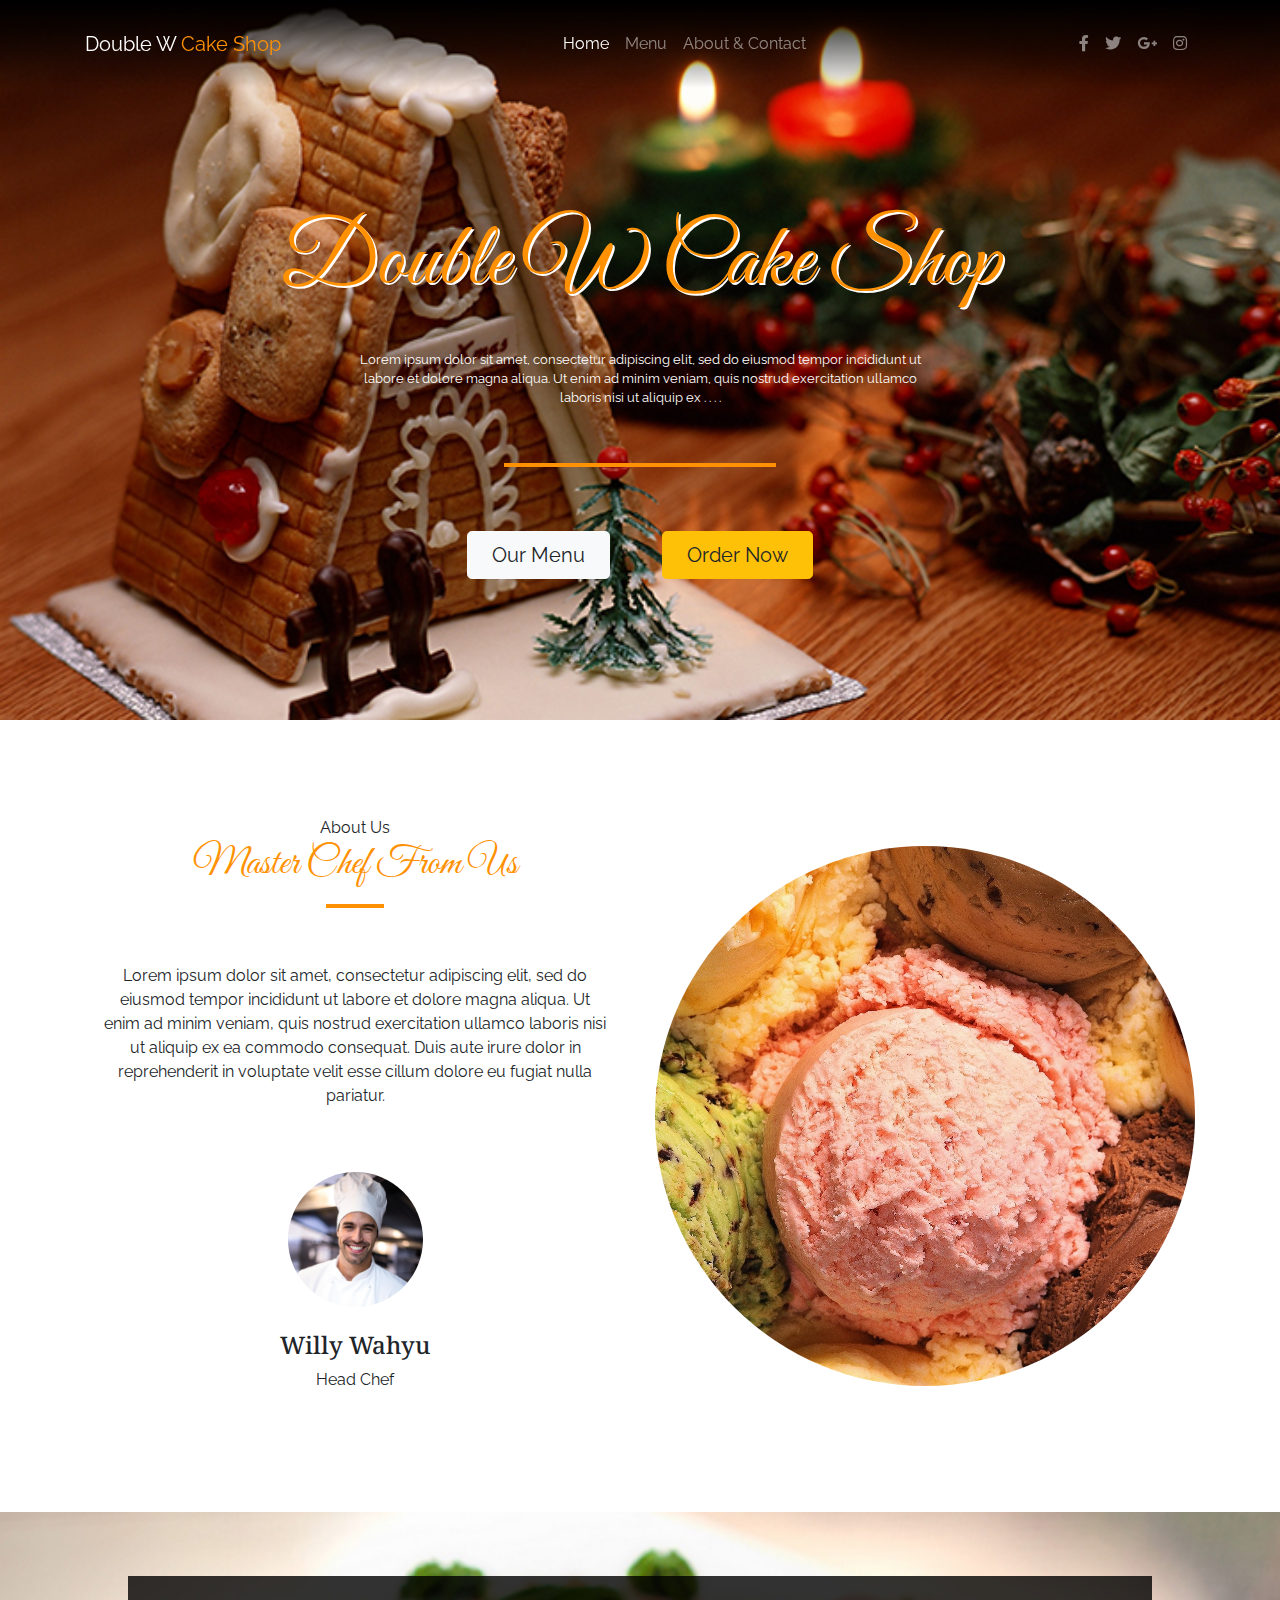
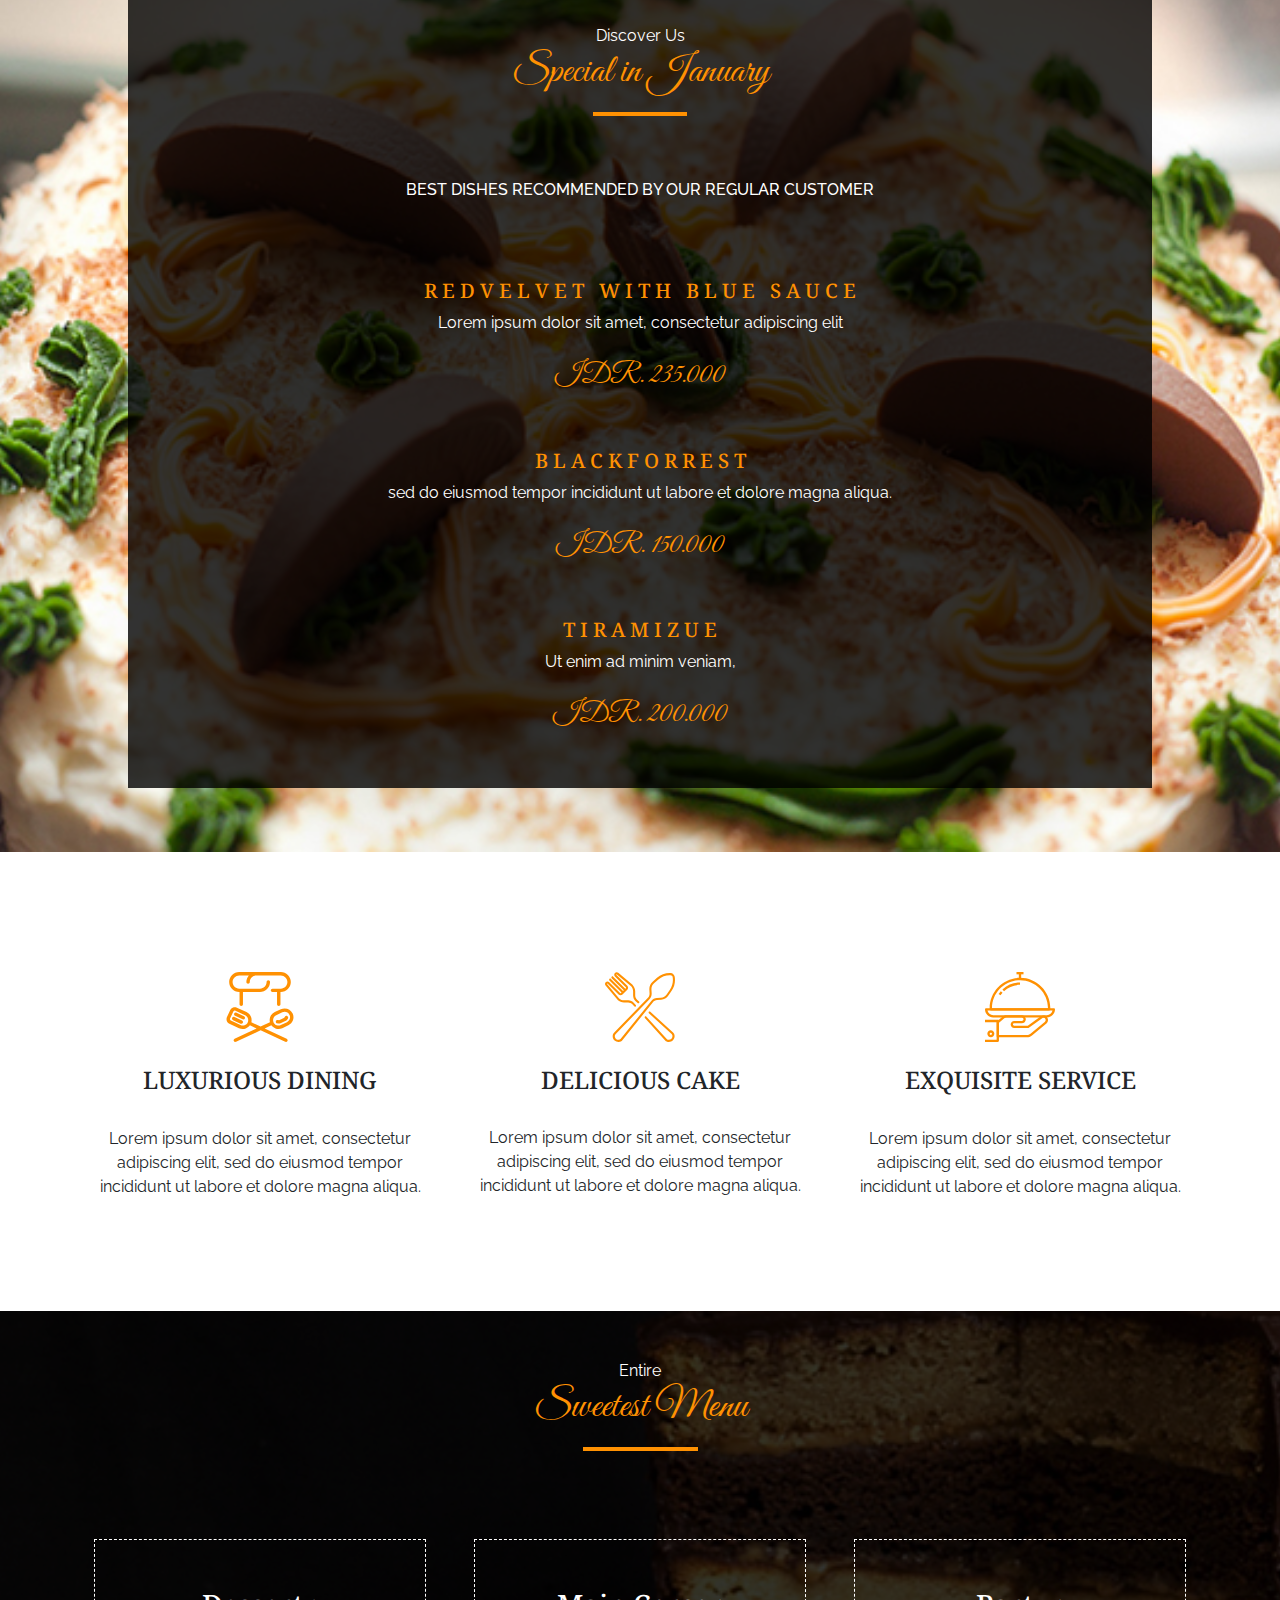
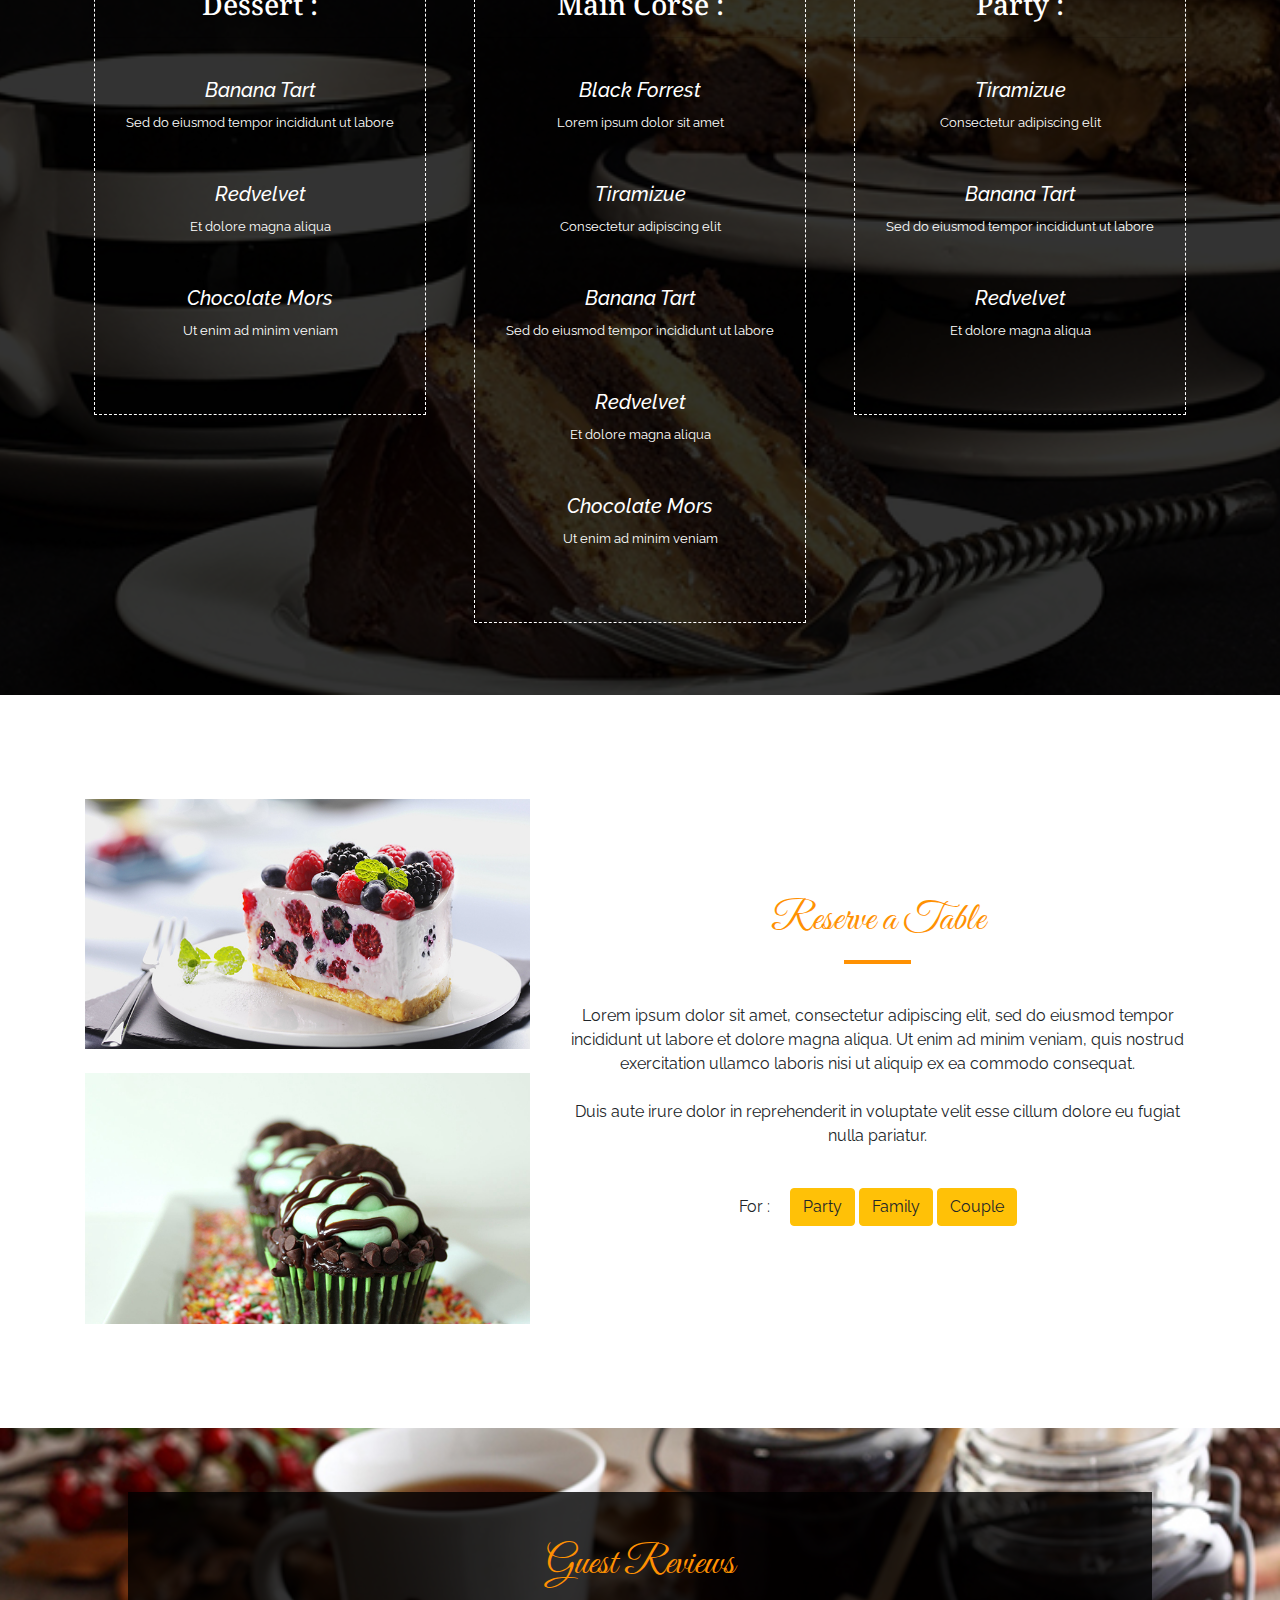
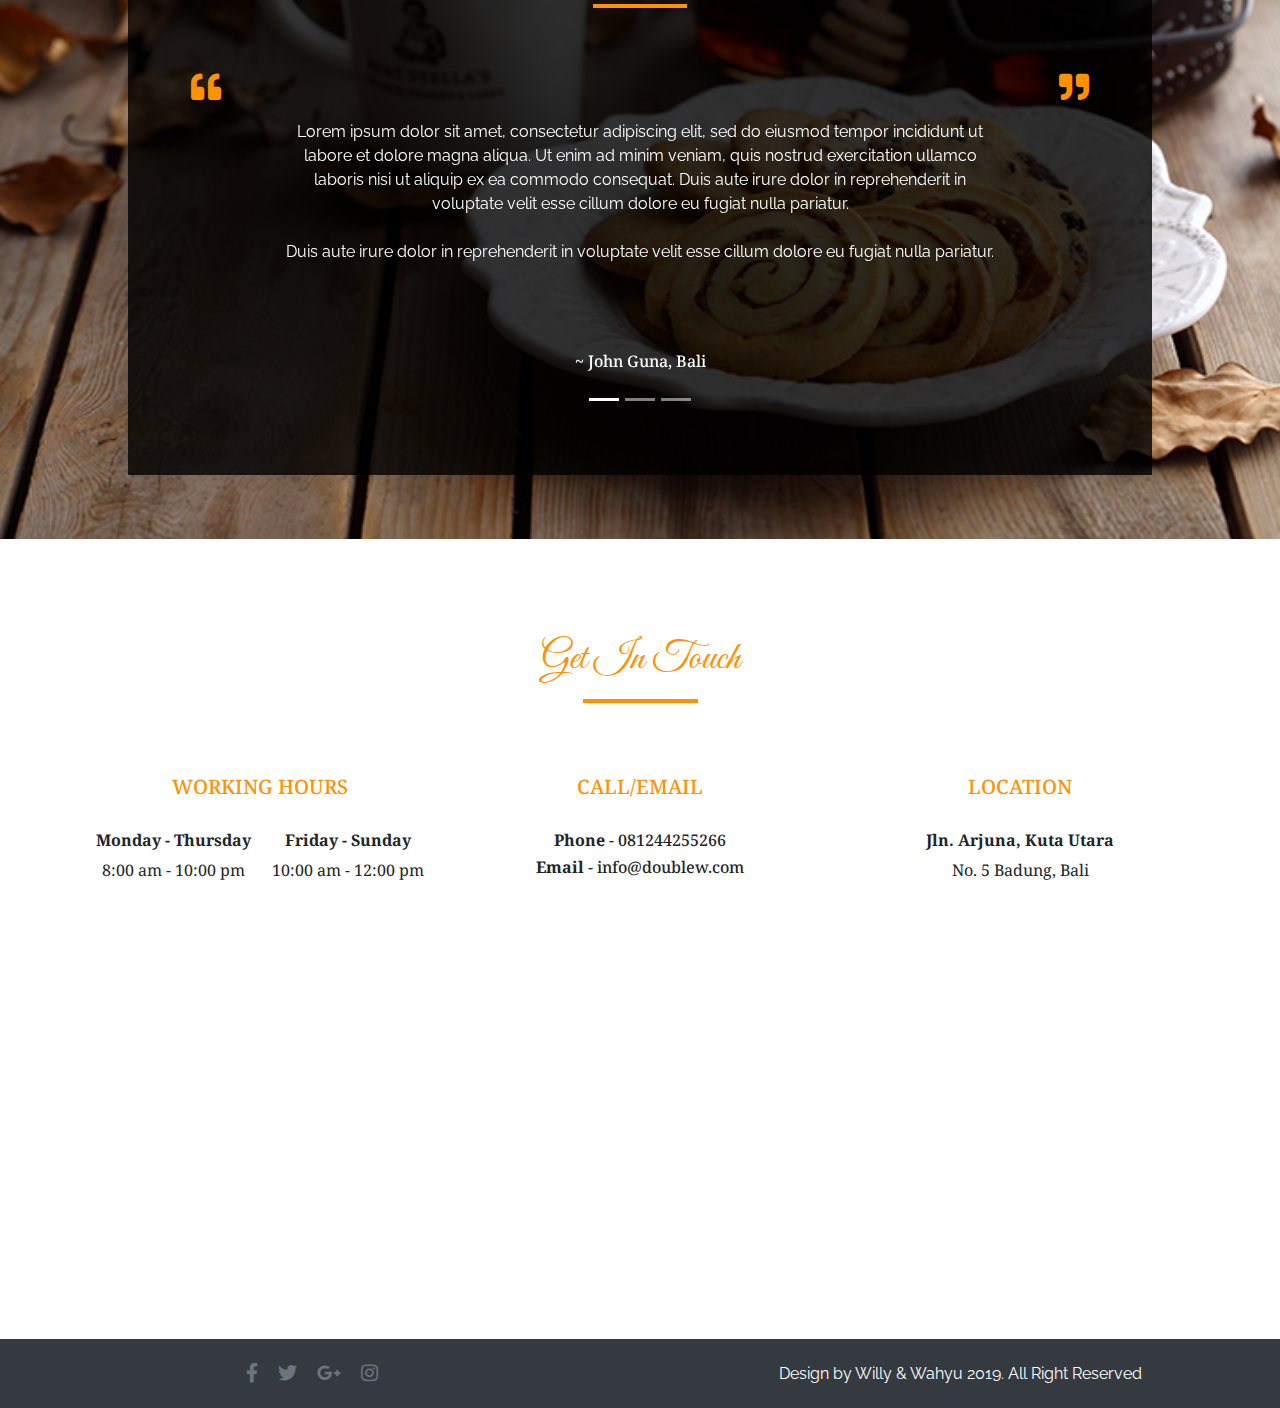
<file: index.html>
<!doctype html>
<html lang="en">

<head>
    <!-- Required meta tags -->
    <meta charset="utf-8">
    <meta name="viewport" content="width=device-width, initial-scale=1, shrink-to-fit=no">

    <!-- Bootstrap CSS -->
    <link rel="stylesheet" href="https://stackpath.bootstrapcdn.com/bootstrap/4.4.1/css/bootstrap.min.css" integrity="sha384-Vkoo8x4CGsO3+Hhxv8T/Q5PaXtkKtu6ug5TOeNV6gBiFeWPGFN9MuhOf23Q9Ifjh" crossorigin="anonymous">
    <link rel="stylesheet" href="style.css" type="text/css">
    <link rel="stylesheet" href="fontawesome/css/all.css">

    <style type="text/css">
        .card {
            background-color: black;
        }

        .card-img {
            max-height: 200px;
            width: 100%;
            opacity: 0.7;
            display: block;
            transition: .5s ease;
            backface-visibility: hidden;
        }

        .card-img-overlay {
            transition: .5s ease;
            opacity: 1;
            position: absolute;
            text-align: center;
            height: 100%;
        }

        .card:hover .card-img {
            opacity: 0.5;
            cursor: pointer;
        }

        .card:hover .card-img-overlay {
            opacity: 1;
            cursor: pointer;
        }

        .card-title {
            border: 3px double white;
            color: white;
            background-color: #ff9102;
            font-size: 30px;
            transition: .5s ease;
            margin-bottom: 0;
        }

        .card:hover .card-img-overlay .card-title {
            border: 3px solid white;
            background-color: white;
            color: black;
            font-size: 30px;
        }
    </style>

    <title>Double W Cake Shop</title>
</head>

<body class="fonta">

    <div id="top"></div>

    <!--Navbar-->
    <nav class="navbar navbar-expand-lg navbar-dark bg-grad pt-4 pb-4" style="position: absolute; z-index: 2; width: 100%;">
        <div class="container">
            <a class="navbar-brand" href="#">Double W <span style="color: #ff9102;">Cake Shop</span></a>
            <button class="navbar-toggler" type="button" data-toggle="collapse" data-target="#navbarSupportedContent" aria-controls="navbarSupportedContent" aria-expanded="false" aria-label="Toggle navigation">
                <span class="navbar-toggler-icon"></span>
            </button>

            <div class="collapse navbar-collapse" id="navbarSupportedContent">
                <ul class="navbar-nav mx-auto">
                    <li class="nav-item active">
                        <a class="nav-link" href="index.html">Home <span class="sr-only">(current)</span></a>
                    </li>
                    <li class="nav-item">
                        <a class="nav-link" href="menu.html">Menu</a>
                    </li>
                    <li class="nav-item">
                        <a class="nav-link" href="about_contact.html">About & Contact</a>
                    </li>
                </ul>
                <ul class="navbar-nav my-0">
                    <li class="nav-item">
                        <a class="nav-link" href="#">
                            <i class="fab fa-facebook-f"></i>
                        </a>
                    </li>
                    <li class="nav-item">
                        <a class="nav-link" href="#">
                            <i class="fab fa-twitter"></i>
                        </a>
                    </li>
                    <li class="nav-item">
                        <a class="nav-link" href="#">
                            <i class="fab fa-google-plus-g"></i>
                        </a>
                    </li>
                    <li class="nav-item">
                        <a class="nav-link" href="#">
                            <i class="fab fa-instagram"></i>
                        </a>
                    </li>
                </ul>
            </div>
        </div>
    </nav>


    <!--Carousel-->
    <div class="carousel slide carousel-fade">
        <div class="carousel-inner">
            <div class="carousel-item active">
                <img class="d-block w-100" src="img/christmas_new_year_sweets_house_candles_84981_1920x1080.jpg">
                <div class="carousel-caption d-none d-lg-block" style="margin-bottom:6%;">
                    <h1 class="fontb" style="font-size: 7vw; text-shadow: 2px 2px #ffffff; color: #ff9102;">Double W Cake Shop</h1>
                    <br>
                    <p style="font-size: 1vw; padding: 0% 18%;">Lorem ipsum dolor sit amet, consectetur adipiscing elit, sed do eiusmod tempor incididunt ut labore et dolore magna aliqua. Ut enim ad minim veniam, quis nostrud exercitation ullamco laboris nisi ut aliquip ex . . . .</p>
                    <br>
                    <hr style="border:2px solid #ff9102; width: 30%;">
                    <br>
                    <a class="btn btn-light btn-lg pl-4 pr-4 m-4" href="#" role="button">Our Menu</a>
                    <a class="btn btn-warning btn-lg pl-4 pr-4 m-4" href="#" role="button">Order Now</a>
                </div>
            </div>
        </div>
    </div>


    <!--About-->
    <div class="container mt-5 mb-5 pt-5 pb-5">
        <div class="row">
            <div class="col-lg-6 col-md-12 text-center">
                <span>About Us</span>
                <h1 class="fontb" style="color: #ff9102;">Master Chef From Us</h1>
                <hr style="border:2px solid #ff9102; width: 10%">
                <br>
                <p class="m-3">Lorem ipsum dolor sit amet, consectetur adipiscing elit, sed do eiusmod tempor incididunt ut labore et dolore magna aliqua. Ut enim ad minim veniam, quis nostrud exercitation ullamco laboris nisi ut aliquip ex ea commodo consequat. Duis aute irure dolor in reprehenderit in voluptate velit esse cillum dolore eu fugiat nulla pariatur.</p>
                <br><br>
                <img src="img/medys-chef-competition.jpg" class="rounded-circle w-25">
                <br><br>
                <h4 class="fontc">Willy Wahyu</h4>
                <span>Head Chef</span>
                <br><br>
            </div>
            <div class="col-lg-6 col-md-12 align-self-center">
                <div class="d-none d-md-block">
                    <img src="img/cream_background_ice_cream_77905_1920x1080.jpg" class="rounded-circle w-100">
                </div>

            </div>
        </div>
    </div>


    <!--Specialtiest-->
    <div class="bg-pict pt-lg-3 pb-lg-3" style="text-align: center;">
        <div class="box mt-5 mb-5 p-5">
            <div class="container">
                <span>Discover Us</span>
                <h1 class="fontb" style="color: #ff9102;">Special in January</h1>
                <hr style="border:2px solid #ff9102; width: 10%">
                <br><br>
                <h6>BEST DISHES RECOMMENDED BY OUR REGULAR CUSTOMER</h6>

                <br><br><br>
                <h5 class="fontc" style="color: #ff9102;">R E D V E L V E T &nbsp; W I T H &nbsp; B L U E &nbsp; S A U C E</h5>
                <span>Lorem ipsum dolor sit amet, consectetur adipiscing elit</span>
                <br><br>
                <h3 class="fontb" style="color: #ff9102;">IDR. 235.000</h3>

                <br><br>
                <h5 class="fontc" style="color: #ff9102;">B L A C K F O R R E S T</h5>
                <span>sed do eiusmod tempor incididunt ut labore et dolore magna aliqua.</span>
                <br><br>
                <h3 class="fontb" style="color: #ff9102;">IDR. 150.000</h3>

                <br><br>
                <h5 class="fontc" style="color: #ff9102;">T I R A M I Z U E</h5>
                <span>Ut enim ad minim veniam,</span>
                <br><br>
                <h3 class="fontb" style="color: #ff9102;">IDR. 200.000</h3>
            </div>
        </div>
    </div>


    <!--Services-->
    <div class="container mt-5 mb-5 pt-5 pb-5">
        <div class="row">
            <div class="col-lg-4 col-md-12 text-center pt-4">
                <img src="img/Svg/cooker.svg" width="70px">
                <br><br>
                <h4 class="fontc">LUXURIOUS DINING</h4>
                <br>
                <p>Lorem ipsum dolor sit amet, consectetur adipiscing elit, sed do eiusmod tempor incididunt ut labore et dolore magna aliqua.</p>
            </div>
            <div class="col-lg-4 col-md-12 text-center pt-4">
                <img src="img/Svg/fork.svg" width="70px">
                <br><br>
                <h4 class="fontc">DELICIOUS CAKE</h4>
                <br>
                <p>Lorem ipsum dolor sit amet, consectetur adipiscing elit, sed do eiusmod tempor incididunt ut labore et dolore magna aliqua.</p>
            </div>
            <div class="col-lg-4 col-md-12 text-center pt-4">
                <img src="img/Svg/tray.svg" width="70px">
                <br><br>
                <h4 class="fontc">EXQUISITE SERVICE</h4>
                <br>
                <p>Lorem ipsum dolor sit amet, consectetur adipiscing elit, sed do eiusmod tempor incididunt ut labore et dolore magna aliqua.</p>
            </div>
        </div>
    </div>


    <!--Menu-->
    <div class="bg-pict-3" style="text-align: center;">
        <div class="box2 pb-5 pt-5">
            <div class="container">
                <span>Entire</span>
                <h1 class="fontb" style="color: #ff9102;">Sweetest Menu</h1>
                <hr style="border:2px solid #ff9102; width: 10%">
                <!--
                <div class="row pt-5">
                    <div class="col-lg-4 col-md-12 pb-4">
                        <a href="#">
                            <div class="card">
                                <img class="card-img" src="img/cake_dessert_layers_89721_1920x1080.jpg" alt="Card image" style="object-fit: cover;">
                                <div class="card-img-overlay d-flex align-items-center justify-content-center">
                                    <h1 class="card-title pt-lg-2 pb-lg-2 pl-lg-5 pr-lg-5 pt-2 pb-2 pl-2 pr-2 fontb"><b>Family</b></h1>
                                </div>
                            </div>
                        </a>
                    </div>
                    <div class="col-lg-4 col-md-12 pb-4">
                        <a href="#">
                            <div class="card">
                                <img class="card-img" src="img/holiday_cookies_sweets_treats_new_year_mood_84977_1920x1080.jpg" alt="Card image" style="object-fit: cover;">
                                <div class="card-img-overlay d-flex align-items-center justify-content-center">
                                    <h1 class="card-title pt-lg-2 pb-lg-2 pl-lg-5 pr-lg-5 pt-2 pb-2 pl-2 pr-2 fontb"><b>Party</b></h1>
                                </div>
                            </div>
                        </a>
                    </div>
                    <div class="col-lg-4 col-md-12 pb-4">
                        <a href="#">
                            <div class="card">
                                <img class="card-img" src="img/ice_cream_cone_lavender_dessert_101521_1920x1080.jpg" alt="Card image" style="object-fit: cover;">
                                <div class="card-img-overlay d-flex align-items-center justify-content-center">
                                    <h1 class="card-title pt-lg-2 pb-lg-2 pl-lg-5 pr-lg-5 pt-2 pb-2 pl-2 pr-2 fontb"><b>Couple</b></h1>
                                </div>
                            </div>
                        </a>
                    </div>
                    <div class="col-lg-4 col-md-12 pb-4">
                        <a href="#">
                            <div class="card">
                                <img class="card-img" src="img/chocolate_candy_stuffing_sweet_miscellaneous_85039_1920x1080.jpg" alt="Card image" style="object-fit: cover;">
                                <div class="card-img-overlay d-flex align-items-center justify-content-center">
                                    <h1 class="card-title pt-lg-2 pb-lg-2 pl-lg-5 pr-lg-5 pt-2 pb-2 pl-2 pr-2 fontb"><b>Chocolate</b></h1>
                                </div>
                            </div>
                        </a>
                    </div>
                    <div class="col-lg-4 col-md-12 pb-4">
                        <a href="#">
                            <div class="card">
                                <img class="card-img" src="img/cake_cream_holiday_ornament_92894_1920x1080.jpg" alt="Card image" style="object-fit: cover;">
                                <div class="card-img-overlay d-flex align-items-center justify-content-center">
                                    <h1 class="card-title pt-lg-2 pb-lg-2 pl-lg-5 pr-lg-5 pt-2 pb-2 pl-2 pr-2 fontb"><b>Cake</b></h1>
                                </div>
                            </div>
                        </a>
                    </div>
                    <div class="col-lg-4 col-md-12 pb-4">
                        <a href="#">
                            <div class="card">
                                <img class="card-img" src="img/chocolate_delicious_mushrooms_82028_1920x1080.jpg" alt="Card image" style="object-fit: cover;">
                                <div class="card-img-overlay d-flex align-items-center justify-content-center">
                                    <h1 class="card-title pt-lg-2 pb-lg-2 pl-lg-5 pr-lg-5 pt-2 pb-2 pl-2 pr-2 fontb"><b>Cream</b></h1>
                                </div>
                            </div>
                        </a>
                    </div>
                </div>
-->
                <div class="row pt-5">
                    <div class="col-lg-4 col-md-12 p-4">
                        <div class="text-center" style="border:1px solid white; border-style:dashed;">
                            <br><br>
                            <h3 class="fontc">Dessert :</h3>

                            <hr>

                            <br>

                            <h5 class="font-italic">Banana Tart</h5>
                            <small>Sed do eiusmod tempor incididunt ut labore </small>
                            <br><br><br>

                            <h5 class="font-italic">Redvelvet</h5>
                            <small>Et dolore magna aliqua</small>
                            <br><br><br>

                            <h5 class="font-italic">Chocolate Mors</h5>
                            <small>Ut enim ad minim veniam</small>

                            <br><br><br><br>
                        </div>
                    </div>
                    
                    <div class="col-lg-4 col-md-12 p-4">
                        <div class="text-center" style="border:1px solid white; border-style:dashed;">
                            <br><br>
                            <h3 class="fontc">Main Corse :</h3>

                            <hr>

                            <br>

                            <h5 class="font-italic">Black Forrest</h5>
                            <small>Lorem ipsum dolor sit amet</small>
                            <br><br><br>

                            <h5 class="font-italic">Tiramizue</h5>
                            <small>Consectetur adipiscing elit</small>
                            <br><br><br>

                            <h5 class="font-italic">Banana Tart</h5>
                            <small>Sed do eiusmod tempor incididunt ut labore </small>
                            <br><br><br>

                            <h5 class="font-italic">Redvelvet</h5>
                            <small>Et dolore magna aliqua</small>
                            <br><br><br>

                            <h5 class="font-italic">Chocolate Mors</h5>
                            <small>Ut enim ad minim veniam</small>

                            <br><br><br><br>
                        </div>
                    </div>
                    
                    <div class="col-lg-4 col-md-12 p-4">
                        <div class="text-center" style="border:1px solid white; border-style:dashed;">
                            <br><br>
                            <h3 class="fontc">Party :</h3>

                            <hr>

                            <br>
                            
                            <h5 class="font-italic">Tiramizue</h5>
                            <small>Consectetur adipiscing elit</small>
                            <br><br><br>

                            <h5 class="font-italic">Banana Tart</h5>
                            <small>Sed do eiusmod tempor incididunt ut labore </small>
                            <br><br><br>

                            <h5 class="font-italic">Redvelvet</h5>
                            <small>Et dolore magna aliqua</small>

                            <br><br><br><br>
                        </div>
                    </div>
                </div>
            </div>
        </div>
    </div>


    <!--Reservation-->
    <div class="container mb-5 mt-5 pt-5 pb-5">
        <div class="row">
            <div class="col-lg-5 pt-2 pb-2">
                <img src="img/dessert_cake_cake_raspberries_sweet_fruit_blueberry_black_currant_food_cream_93481_1920x1080.jpg" class="img-fluid" alt="Responsive image">
                <br><br>
                <img src="img/saint_patricks_day_cupcakes_cream_holiday_108037_1920x1080.jpg" class="img-fluid" alt="Responsive image">
            </div>
            <div class="col-lg-7 my-auto pt-2 pb-2">
                <div class="text-center">
                    <h1 class="fontb" style="color: #ff9102;">Reserve a Table</h1>
                    <hr style="border:2px solid #ff9102; width: 10%">
                    <br>
                    <p>Lorem ipsum dolor sit amet, consectetur adipiscing elit, sed do eiusmod tempor incididunt ut labore et dolore magna aliqua. Ut enim ad minim veniam, quis nostrud exercitation ullamco laboris nisi ut aliquip ex ea commodo consequat. <br><br>Duis aute irure dolor in reprehenderit in voluptate velit esse cillum dolore eu fugiat nulla pariatur.</p>
                    <br>
                    <span class="mr-3">For :</span>
                    <a class="btn btn-warning" href="#" role="button">Party</a>
                    <a class="btn btn-warning" href="#" role="button">Family</a>
                    <a class="btn btn-warning" href="#" role="button">Couple</a>
                </div>
            </div>
        </div>
    </div>


    <!--Reviews-->
    <div class="bg-pict-2 pt-lg-3 pb-lg-3" style="text-align: center;">
        <div class="box mt-5 mb-5 p-5">
            <div class="container">
                <h1 class="fontb" style="color: #ff9102;">Guest Reviews</h1>
                <hr style="border:2px solid #ff9102; width: 10%">
                <br><br>
                <div class="d-flex justify-content-between">
                    <div>
                        <i class="fas fa-quote-left" style="font-size: 30px; color: #ff9102;"></i>
                    </div>
                    <div>
                        <div id="carouselExampleIndicators" class="carousel slide" data-ride="carousel">
                            <ol class="carousel-indicators">
                                <li data-target="#carouselExampleIndicators" data-slide-to="0" class="active"></li>
                                <li data-target="#carouselExampleIndicators" data-slide-to="1"></li>
                                <li data-target="#carouselExampleIndicators" data-slide-to="2"></li>
                            </ol>
                            <div class="carousel-inner">
                                <div class="carousel-item active">
                                    <div class="container-fluid pb-5">
                                        <div class="text-center">
                                            <p class="p-lg-5">Lorem ipsum dolor sit amet, consectetur adipiscing elit, sed do eiusmod tempor incididunt ut labore et dolore magna aliqua. Ut enim ad minim veniam, quis nostrud exercitation ullamco laboris nisi ut aliquip ex ea commodo consequat. Duis aute irure dolor in reprehenderit in voluptate velit esse cillum dolore eu fugiat nulla pariatur. <br><br> Duis aute irure dolor in reprehenderit in voluptate velit esse cillum dolore eu fugiat nulla pariatur.</p>
                                            <br>
                                            <h6 class="text-center fontc">~ John Guna, Bali</h6>
                                        </div>
                                    </div>
                                </div>

                                <div class="carousel-item">
                                    <div class="container-fluid pb-5">
                                        <div class="text-center">
                                            <p class="p-lg-5">Lorem ipsum dolor sit amet, consectetur adipiscing elit, sed do eiusmod tempor incididunt ut labore et dolore magna aliqua. Ut enim ad minim veniam, quis nostrud exercitation ullamco laboris nisi ut aliquip ex ea commodo consequat. Duis aute irure dolor in reprehenderit in voluptate velit esse cillum dolore eu fugiat nulla pariatur. <br><br> Duis aute irure dolor in reprehenderit in voluptate velit esse cillum dolore eu fugiat nulla pariatur.</p>
                                            <br>
                                            <h6 class="text-center fontc">~ John Sena, Jakarta</h6>
                                        </div>
                                    </div>
                                </div>

                                <div class="carousel-item">
                                    <div class="container-fluid pb-5">
                                        <div class="text-center">
                                            <p class="p-lg-5">Lorem ipsum dolor sit amet, consectetur adipiscing elit, sed do eiusmod tempor incididunt ut labore et dolore magna aliqua. Ut enim ad minim veniam, quis nostrud exercitation ullamco laboris nisi ut aliquip ex ea commodo consequat. Duis aute irure dolor in reprehenderit in voluptate velit esse cillum dolore eu fugiat nulla pariatur. <br><br> Duis aute irure dolor in reprehenderit in voluptate velit esse cillum dolore eu fugiat nulla pariatur.</p>
                                            <br>
                                            <h6 class="text-center fontc">~ John Doe, Papua</h6>
                                        </div>
                                    </div>
                                </div>
                            </div>
                        </div>
                    </div>
                    <div>
                        <i class="fas fa-quote-right" style="font-size: 30px; color: #ff9102;"></i>
                    </div>
                </div>
            </div>
        </div>
    </div>


    <!--Contact-->
    <div class="container mb-5 mt-5 pb-5 pt-5">
        <div class="text-center">
            <h1 class="fontb" style="color: #ff9102;">Get In Touch</h1>
            <hr style="border:2px solid #ff9102; width: 10%">
        </div>
        <br><br>
        <div class="row text-center fontc">
            <div class="col-lg-4 col-md-12 pt-2 pb-2">
                <h5 style="color: #ff9102;">WORKING HOURS</h5>
                <br>
                <div class="d-flex justify-content-around">
                    <div>
                        <h6 class="font-weight-bold">Monday - Thursday</h6>
                        <span>8:00 am - 10:00 pm</span>
                    </div>
                    <div>
                        <h6 class="font-weight-bold">Friday - Sunday</h6>
                        <span>10:00 am - 12:00 pm</span>
                    </div>
                </div>
            </div>
            <div class="col-lg-4 col-md-12 pt-2 pb-2">
                <h5 style="color: #ff9102;">CALL/EMAIL</h5>
                <br>
                <h6><b>Phone</b> - 081244255266</h6>
                <h6><b>Email</b> - info@doublew.com</h6>
            </div>
            <div class="col-lg-4 col-md-12 pt-2 pb-2">
                <h5 style="color: #ff9102;">LOCATION</h5>
                <br>
                <h6><b>Jln. Arjuna, Kuta Utara</b></h6>
                <span>No. 5 Badung, Bali</span>
            </div>
        </div>
    </div>


    <!--Maps-->
    <div class="container-fluid p-0 m-0" style="height: 350px;">
        <iframe src="https://www.google.com/maps/embed?pb=!1m18!1m12!1m3!1d3944.192292535566!2d115.22451521541242!3d-8.673255490690547!2m3!1f0!2f0!3f0!3m2!1i1024!2i768!4f13.1!3m3!1m2!1s0x2dd240f24881c587%3A0xe8413f111e0aa096!2sSTIKOM%20Bali!5e0!3m2!1sen!2sid!4v1577587494118!5m2!1sen!2sid" width="100%" height="350" frameborder="0" style="border:0;" allowfullscreen=""></iframe>
    </div>


    <!--Footer-->
    <div class="container-fluid bg-dark pb-3 pt-3">
        <div class="row text-center">
            <div class="col-lg-6 col-md-12 pt-1 pb-1">
                <a class="text-muted pr-3" href="#" style="font-size: 1.2rem;"><i class="fab fa-facebook-f"></i></a>
                <a class="text-muted pr-3" href="#" style="font-size: 1.2rem;"><i class="fab fa-twitter"></i></a>
                <a class="text-muted pr-3" href="#" style="font-size: 1.2rem;"><i class="fab fa-google-plus-g"></i></a>
                <a class="text-muted pr-3" href="#" style="font-size: 1.2rem;"><i class="fab fa-instagram"></i></a>
            </div>
            <div class="col-lg-6 col-md-12 my-auto pt-1 pb-1">
                <span style="color:white;">Design by Willy & Wahyu 2019. All Right Reserved</span>
            </div>
        </div>
    </div>



    <div class="fixed-bottom" style="width: auto;">
        <div class="float-right p-4">
            <a class="sc-top text-transparent" href="#top"><i class="fas fa-arrow-alt-circle-up" style="font-size: 4vw;"></i></a>
        </div>
    </div>



    <!-- Optional JavaScript -->
    <!-- jQuery first, then Popper.js, then Bootstrap JS -->
    <script src="https://code.jquery.com/jquery-3.4.1.slim.min.js" integrity="sha384-J6qa4849blE2+poT4WnyKhv5vZF5SrPo0iEjwBvKU7imGFAV0wwj1yYfoRSJoZ+n" crossorigin="anonymous"></script>
    <script src="https://cdn.jsdelivr.net/npm/popper.js@1.16.0/dist/umd/popper.min.js" integrity="sha384-Q6E9RHvbIyZFJoft+2mJbHaEWldlvI9IOYy5n3zV9zzTtmI3UksdQRVvoxMfooAo" crossorigin="anonymous"></script>
    <script src="https://stackpath.bootstrapcdn.com/bootstrap/4.4.1/js/bootstrap.min.js" integrity="sha384-wfSDF2E50Y2D1uUdj0O3uMBJnjuUD4Ih7YwaYd1iqfktj0Uod8GCExl3Og8ifwB6" crossorigin="anonymous"></script>

    <script>
        //smooth scrolling
        document.querySelectorAll("a[href^=\"#\"]").forEach((anchor) => {
            anchor.addEventListener("click", function(ev) {
                ev.preventDefault();

                const targetElement = document.querySelector(this.getAttribute("href"));
                targetElement.scrollIntoView({
                    block: "start",
                    alignToTop: true,
                    behavior: "smooth"
                });
            });
        });

        //scroll top change color
        $(window).scroll(function() {
            var scroll = $(window).scrollTop();
            if (scroll > window.innerHeight - 55) {
                $(".sc-top").addClass("text-warning").removeClass("text-transparent");
            } else {
                $(".sc-top").removeClass("text-warning").addClass("text-transparent");
            }
        });
    </script>

</body>

</html>
</file>
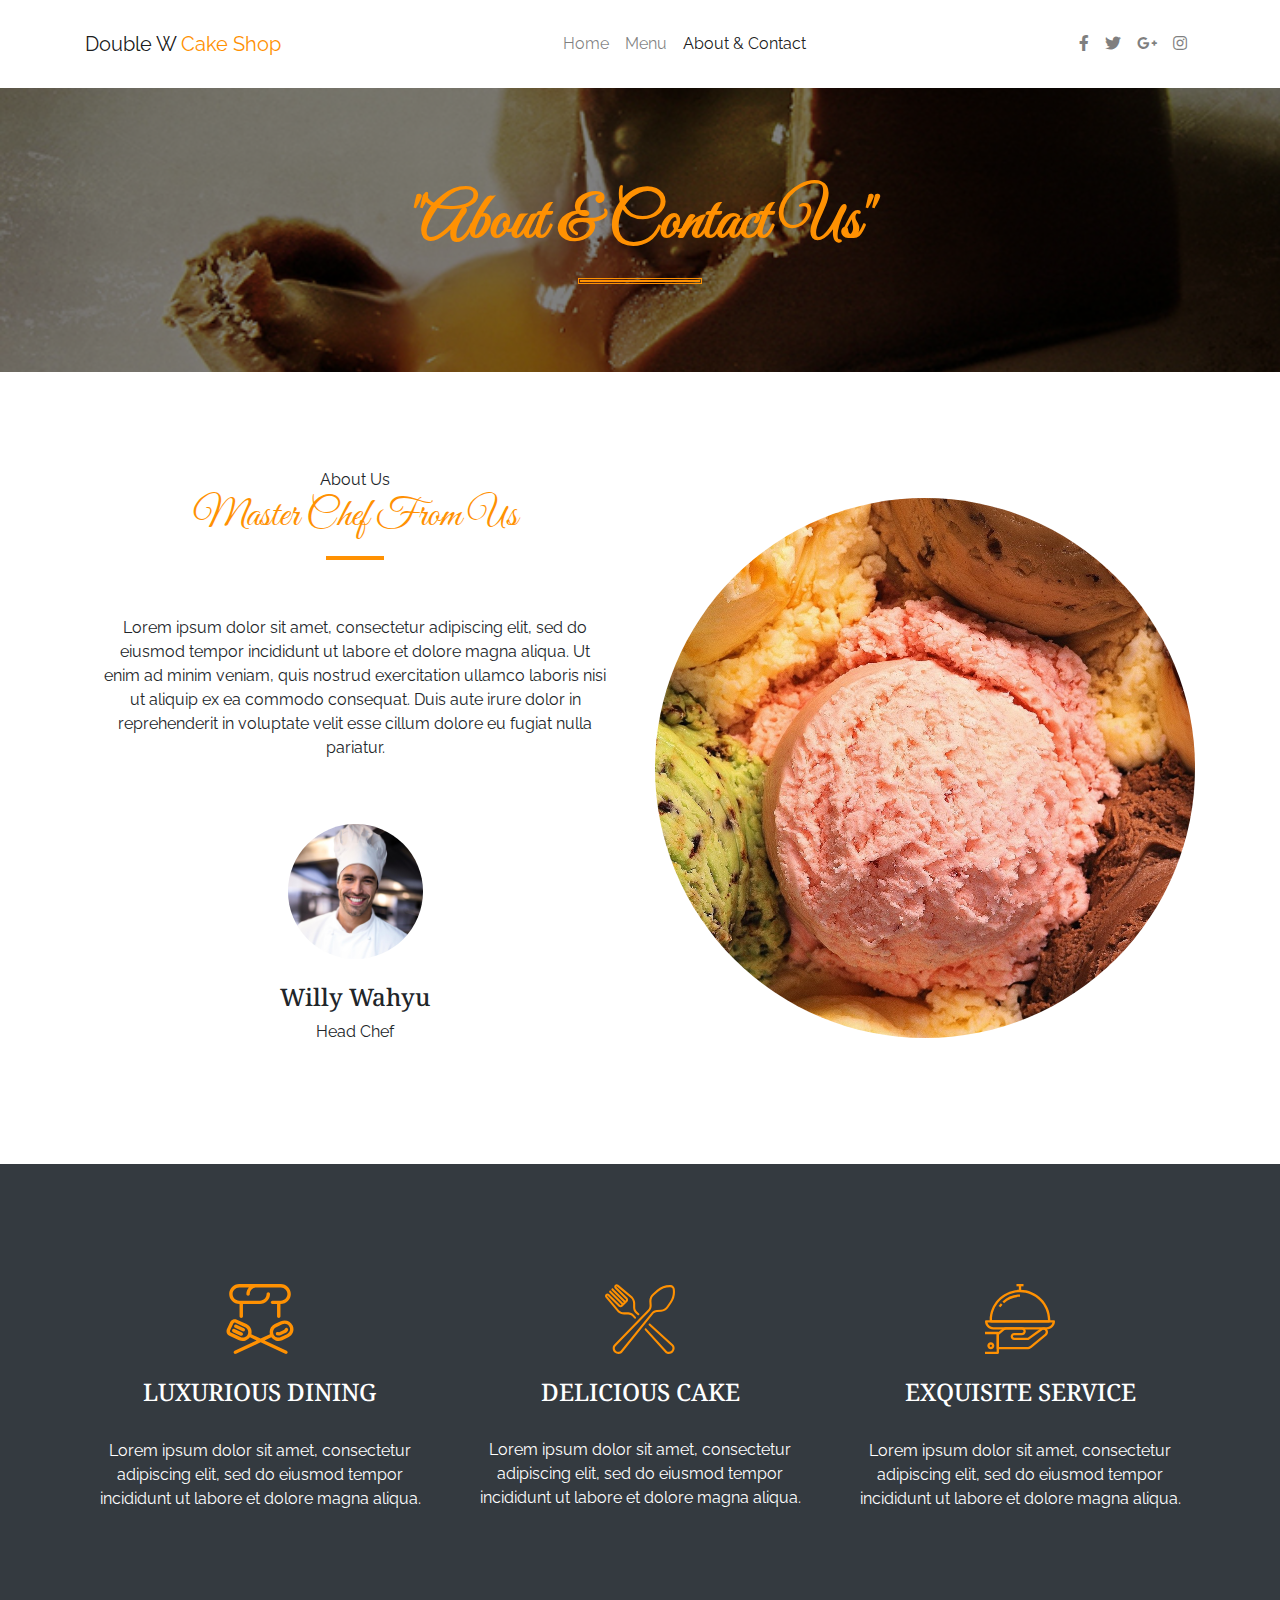
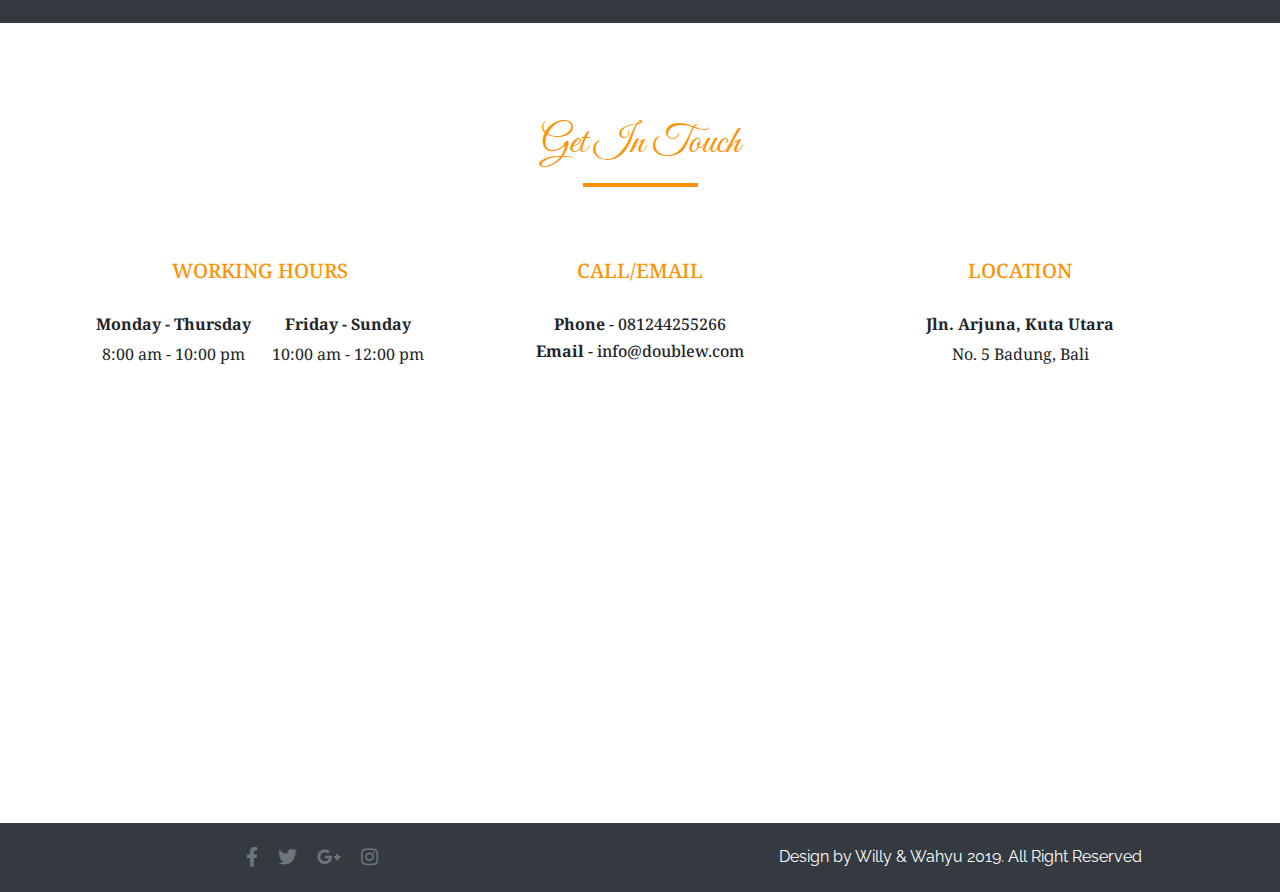
<file: about_contact.html>
<!doctype html>
<html lang="en">

<head>
    <!-- Required meta tags -->
    <meta charset="utf-8">
    <meta name="viewport" content="width=device-width, initial-scale=1, shrink-to-fit=no">

    <!-- Bootstrap CSS -->
    <link rel="stylesheet" href="https://stackpath.bootstrapcdn.com/bootstrap/4.4.1/css/bootstrap.min.css" integrity="sha384-Vkoo8x4CGsO3+Hhxv8T/Q5PaXtkKtu6ug5TOeNV6gBiFeWPGFN9MuhOf23Q9Ifjh" crossorigin="anonymous">
    <link rel="stylesheet" href="style.css" type="text/css">
    <link rel="stylesheet" href="fontawesome/css/all.css">

    <title>Double W Cake Shop</title>
</head>

<body class="fonta">

    <div id="top"></div>

    <!--Navbar-->
    <nav class="navbar navbar-expand-lg navbar-light bg-white pt-4 pb-4">
        <div class="container">
            <a class="navbar-brand" href="#">Double W <span style="color: #ff9102;">Cake Shop</span></a>
            <button class="navbar-toggler" type="button" data-toggle="collapse" data-target="#navbarSupportedContent" aria-controls="navbarSupportedContent" aria-expanded="false" aria-label="Toggle navigation">
                <span class="navbar-toggler-icon"></span>
            </button>

            <div class="collapse navbar-collapse" id="navbarSupportedContent">
                <ul class="navbar-nav mx-auto">
                    <li class="nav-item">
                        <a class="nav-link" href="index.html">Home</a>
                    </li>
                    <li class="nav-item">
                        <a class="nav-link" href="menu.html">Menu</a>
                    </li>
                    <li class="nav-item active">
                        <a class="nav-link" href="about_contact.html">About & Contact <span class="sr-only">(current)</span></a>
                    </li>
                </ul>
                <ul class="navbar-nav my-0">
                    <li class="nav-item">
                        <a class="nav-link" href="#">
                            <i class="fab fa-facebook-f"></i>
                        </a>
                    </li>
                    <li class="nav-item">
                        <a class="nav-link" href="#">
                            <i class="fab fa-twitter"></i>
                        </a>
                    </li>
                    <li class="nav-item">
                        <a class="nav-link" href="#">
                            <i class="fab fa-google-plus-g"></i>
                        </a>
                    </li>
                    <li class="nav-item">
                        <a class="nav-link" href="#">
                            <i class="fab fa-instagram"></i>
                        </a>
                    </li>
                </ul>
            </div>
        </div>
    </nav>
    
    
    <!--BG Info-->
    <div class="bg-pict-about">
        <div class="text-center p-5" style="color: #ff9102; background-color: rgba(0, 0, 0, 0.5);">
            <h1 class="font-weight-bold pt-5 fontb" style="font-size: 65px;">"About & Contact Us"</h1>
            <hr style="border: double #ff9102; width: 10%;">
            <br>
        </div>
    </div>


    <!--About-->
    <div class="container mt-5 mb-5 pt-5 pb-5">
        <div class="row">
            <div class="col-lg-6 col-md-12 text-center">
                <span>About Us</span>
                <h1 class="fontb" style="color: #ff9102;">Master Chef From Us</h1>
                <hr style="border:2px solid #ff9102; width: 10%">
                <br>
                <p class="m-3">Lorem ipsum dolor sit amet, consectetur adipiscing elit, sed do eiusmod tempor incididunt ut labore et dolore magna aliqua. Ut enim ad minim veniam, quis nostrud exercitation ullamco laboris nisi ut aliquip ex ea commodo consequat. Duis aute irure dolor in reprehenderit in voluptate velit esse cillum dolore eu fugiat nulla pariatur.</p>
                <br><br>
                <img src="img/medys-chef-competition.jpg" class="rounded-circle w-25">
                <br><br>
                <h4 class="fontc">Willy Wahyu</h4>
                <span>Head Chef</span>
                <br><br>
            </div>
            <div class="col-lg-6 col-md-12 align-self-center">
                <div class="d-none d-md-block">
                    <img src="img/cream_background_ice_cream_77905_1920x1080.jpg" class="rounded-circle w-100">
                </div>
            </div>
        </div>
    </div>


    <!--Services-->
    <div class="bg-dark mb-5 mt-5 pt-5 pb-5">
        <div class="container pt-5 pb-5 bg-dark">
            <div class="row" style="color: white;">
                <div class="col-lg-4 col-md-12 text-center pt-4">
                    <img src="img/Svg/cooker.svg" width="70px">
                    <br><br>
                    <h4 class="fontc">LUXURIOUS DINING</h4>
                    <br>
                    <p>Lorem ipsum dolor sit amet, consectetur adipiscing elit, sed do eiusmod tempor incididunt ut labore et dolore magna aliqua.</p>
                </div>
                <div class="col-lg-4 col-md-12 text-center pt-4">
                    <img src="img/Svg/fork.svg" width="70px">
                    <br><br>
                    <h4 class="fontc">DELICIOUS CAKE</h4>
                    <br>
                    <p>Lorem ipsum dolor sit amet, consectetur adipiscing elit, sed do eiusmod tempor incididunt ut labore et dolore magna aliqua.</p>
                </div>
                <div class="col-lg-4 col-md-12 text-center pt-4">
                    <img src="img/Svg/tray.svg" width="70px">
                    <br><br>
                    <h4 class="fontc">EXQUISITE SERVICE</h4>
                    <br>
                    <p>Lorem ipsum dolor sit amet, consectetur adipiscing elit, sed do eiusmod tempor incididunt ut labore et dolore magna aliqua.</p>
                </div>
            </div>
        </div>
    </div>


    <!--Contact-->
    <div class="container mb-5 mt-5 pb-5 pt-5">
        <div class="text-center">
            <h1 class="fontb" style="color: #ff9102;">Get In Touch</h1>
            <hr style="border:2px solid #ff9102; width: 10%">
        </div>
        <br><br>
        <div class="row text-center fontc">
            <div class="col-lg-4 col-md-12 pt-2 pb-2">
                <h5 style="color: #ff9102;">WORKING HOURS</h5>
                <br>
                <div class="d-flex justify-content-around">
                    <div>
                        <h6 class="font-weight-bold">Monday - Thursday</h6>
                        <span>8:00 am - 10:00 pm</span>
                    </div>
                    <div>
                        <h6 class="font-weight-bold">Friday - Sunday</h6>
                        <span>10:00 am - 12:00 pm</span>
                    </div>
                </div>
            </div>
            <div class="col-lg-4 col-md-12 pt-2 pb-2">
                <h5 style="color: #ff9102;">CALL/EMAIL</h5>
                <br>
                <h6><b>Phone</b> - 081244255266</h6>
                <h6><b>Email</b> - info@doublew.com</h6>
            </div>
            <div class="col-lg-4 col-md-12 pt-2 pb-2">
                <h5 style="color: #ff9102;">LOCATION</h5>
                <br>
                <h6><b>Jln. Arjuna, Kuta Utara</b></h6>
                <span>No. 5 Badung, Bali</span>
            </div>
        </div>
    </div>


    <!--Maps-->
    <div class="container-fluid p-0 m-0" style="height: 350px;">
        <iframe src="https://www.google.com/maps/embed?pb=!1m18!1m12!1m3!1d3944.192292535566!2d115.22451521541242!3d-8.673255490690547!2m3!1f0!2f0!3f0!3m2!1i1024!2i768!4f13.1!3m3!1m2!1s0x2dd240f24881c587%3A0xe8413f111e0aa096!2sSTIKOM%20Bali!5e0!3m2!1sen!2sid!4v1577587494118!5m2!1sen!2sid" width="100%" height="350" frameborder="0" style="border:0;" allowfullscreen=""></iframe>
    </div>


    <!--Footer-->
    <div class="container-fluid bg-dark pb-3 pt-3">
        <div class="row text-center">
            <div class="col-lg-6 col-md-12 pt-1 pb-1">
                <a class="text-muted pr-3" href="#" style="font-size: 1.2rem;"><i class="fab fa-facebook-f"></i></a>
                <a class="text-muted pr-3" href="#" style="font-size: 1.2rem;"><i class="fab fa-twitter"></i></a>
                <a class="text-muted pr-3" href="#" style="font-size: 1.2rem;"><i class="fab fa-google-plus-g"></i></a>
                <a class="text-muted pr-3" href="#" style="font-size: 1.2rem;"><i class="fab fa-instagram"></i></a>
            </div>
            <div class="col-lg-6 col-md-12 my-auto pt-1 pb-1">
                <span style="color:white;">Design by Willy & Wahyu 2019. All Right Reserved</span>
            </div>
        </div>
    </div>



    <!-- Optional JavaScript -->
    <!-- jQuery first, then Popper.js, then Bootstrap JS -->
    <script src="https://code.jquery.com/jquery-3.4.1.slim.min.js" integrity="sha384-J6qa4849blE2+poT4WnyKhv5vZF5SrPo0iEjwBvKU7imGFAV0wwj1yYfoRSJoZ+n" crossorigin="anonymous"></script>
    <script src="https://cdn.jsdelivr.net/npm/popper.js@1.16.0/dist/umd/popper.min.js" integrity="sha384-Q6E9RHvbIyZFJoft+2mJbHaEWldlvI9IOYy5n3zV9zzTtmI3UksdQRVvoxMfooAo" crossorigin="anonymous"></script>
    <script src="https://stackpath.bootstrapcdn.com/bootstrap/4.4.1/js/bootstrap.min.js" integrity="sha384-wfSDF2E50Y2D1uUdj0O3uMBJnjuUD4Ih7YwaYd1iqfktj0Uod8GCExl3Og8ifwB6" crossorigin="anonymous"></script>

</body>

</html>
</file>
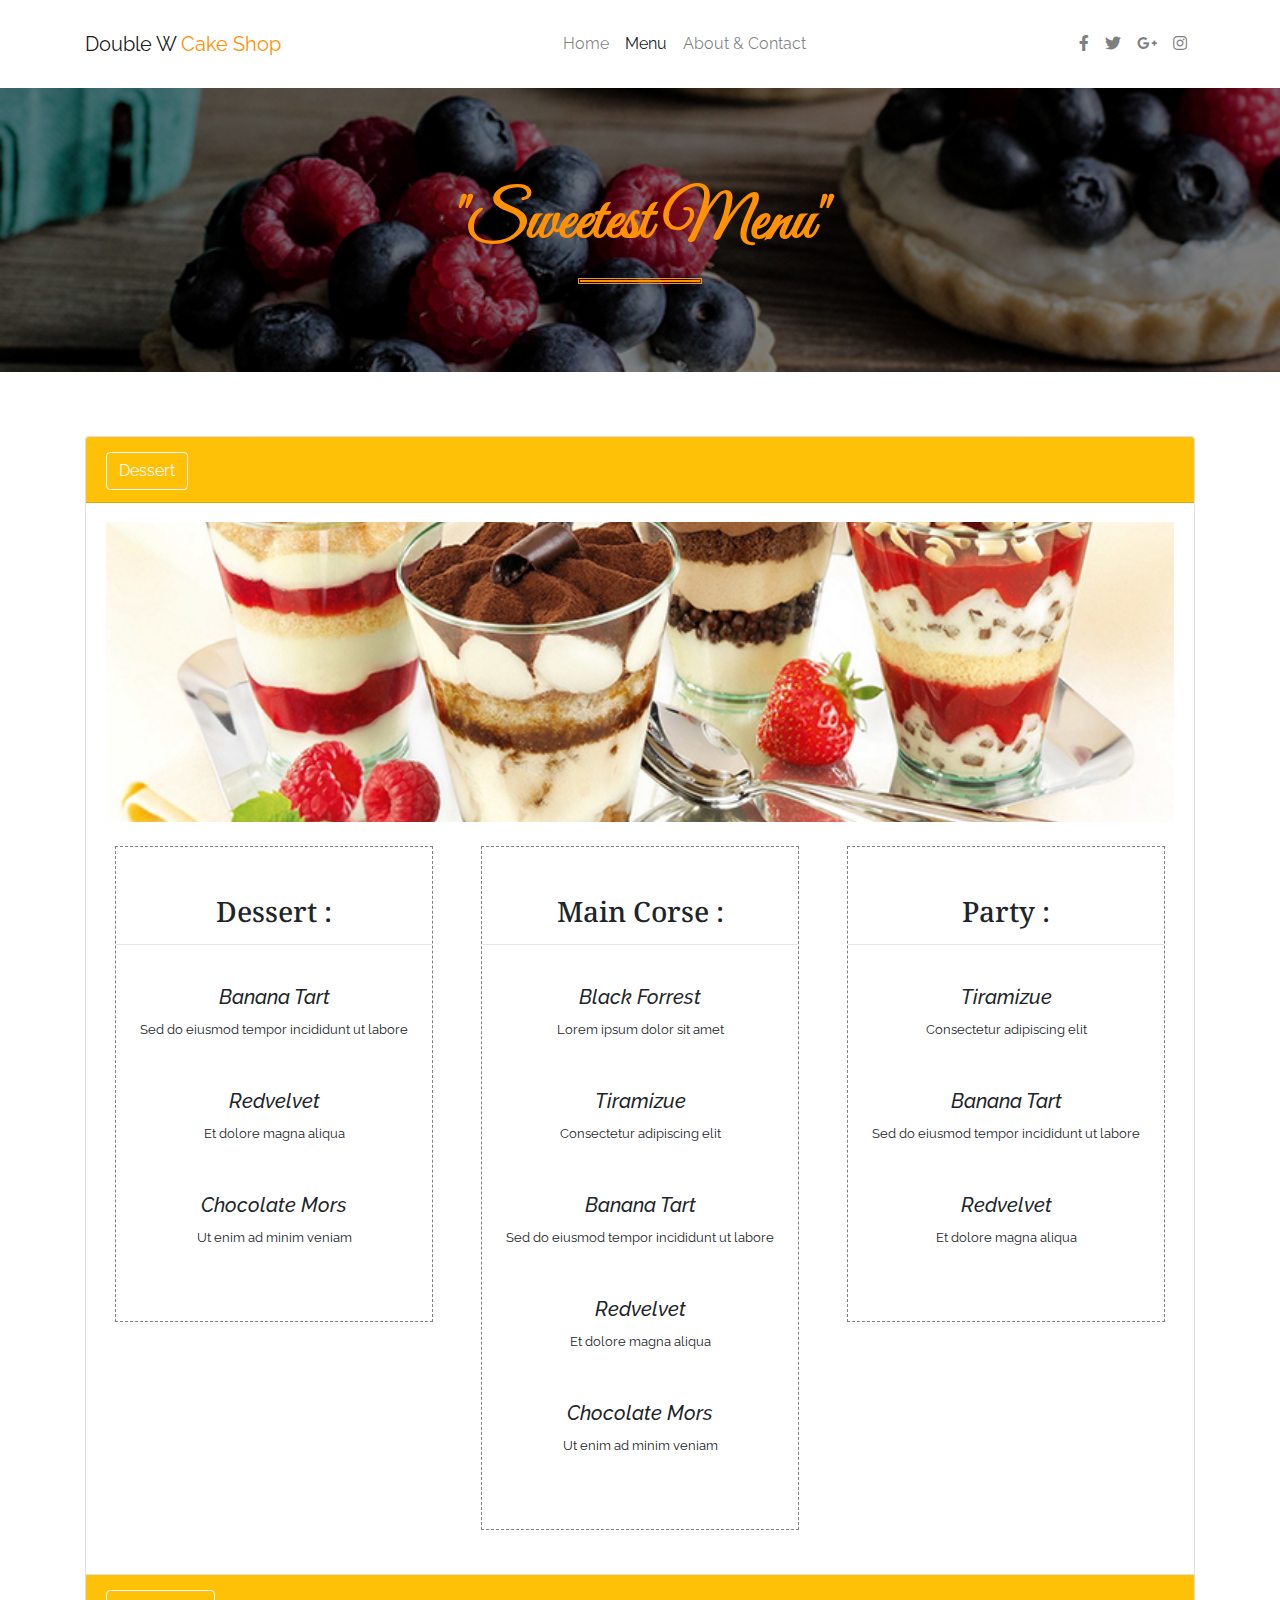
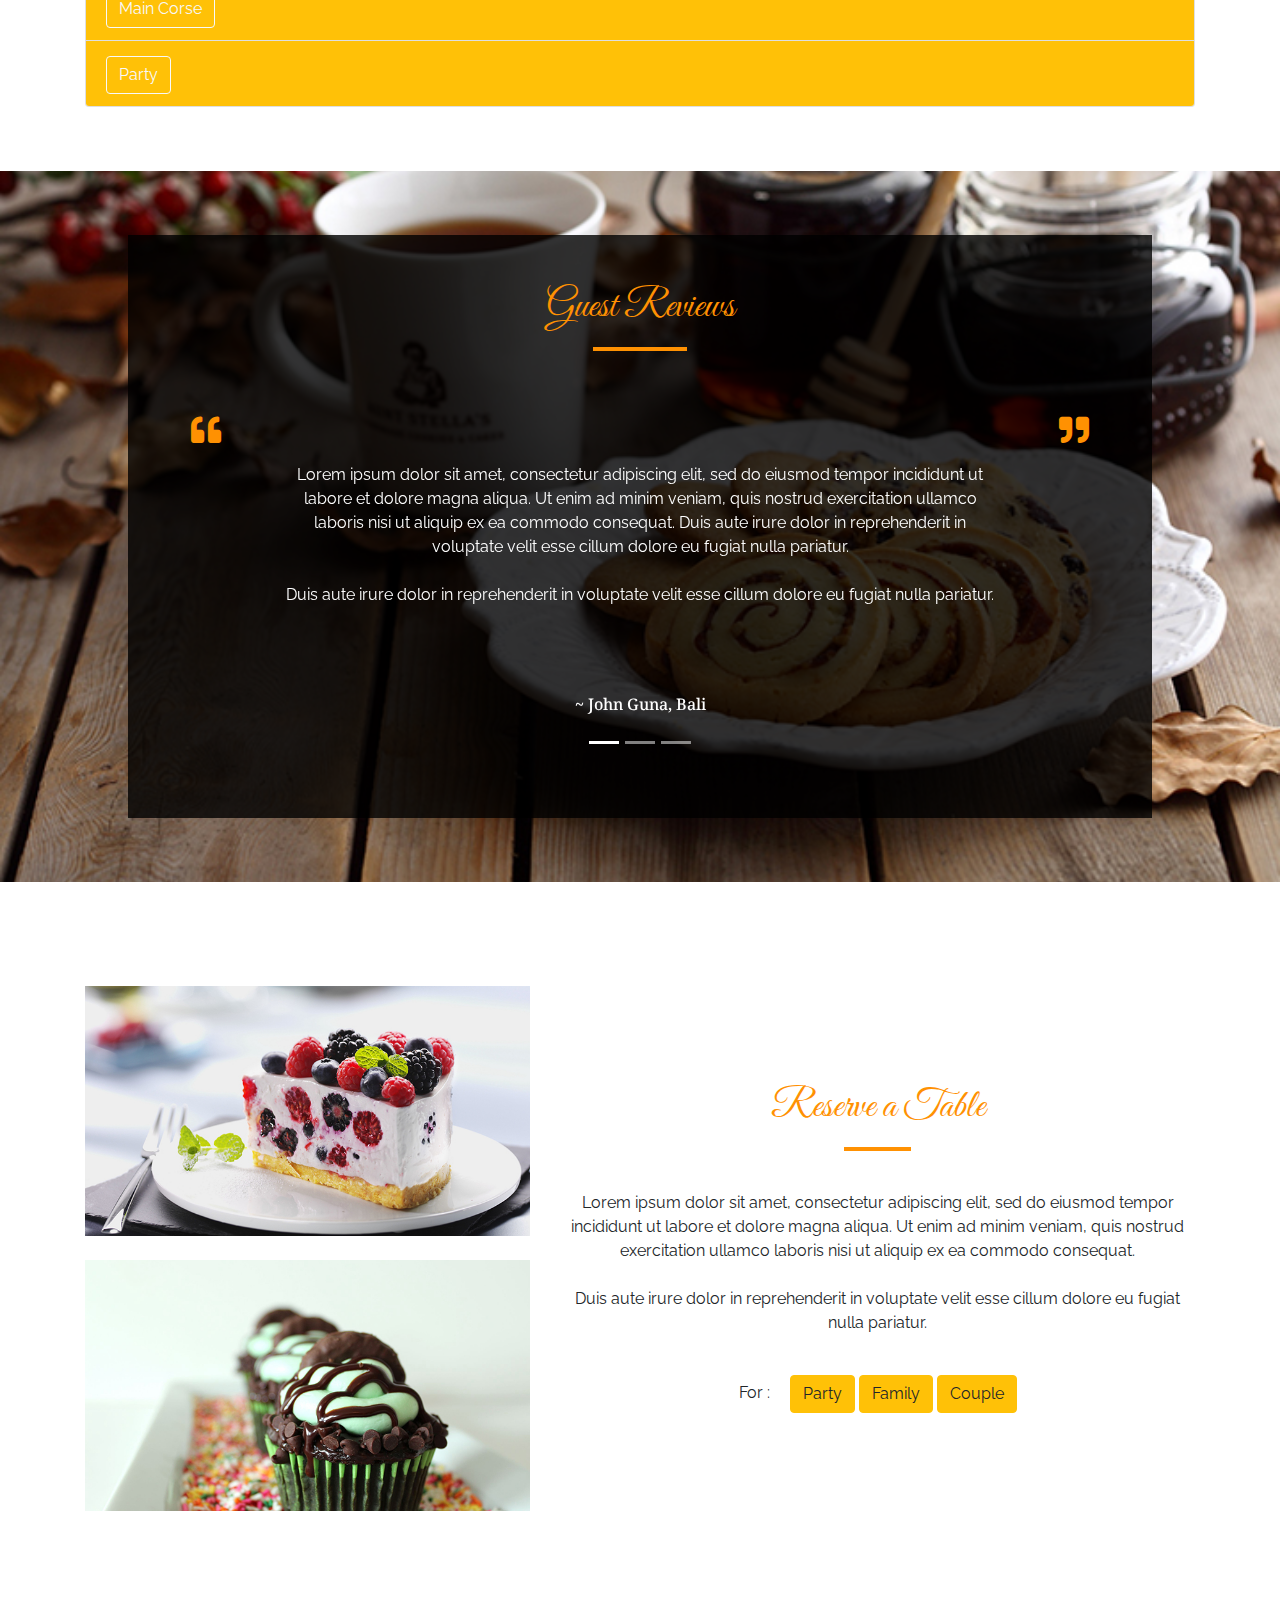
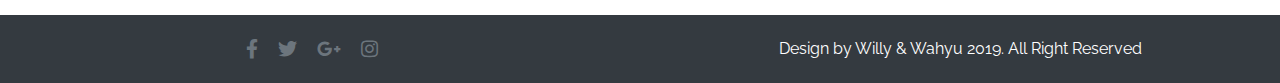
<file: menu.html>
<!doctype html>
<html lang="en">

<head>
    <!-- Required meta tags -->
    <meta charset="utf-8">
    <meta name="viewport" content="width=device-width, initial-scale=1, shrink-to-fit=no">

    <!-- Bootstrap CSS -->
    <link rel="stylesheet" href="https://stackpath.bootstrapcdn.com/bootstrap/4.4.1/css/bootstrap.min.css" integrity="sha384-Vkoo8x4CGsO3+Hhxv8T/Q5PaXtkKtu6ug5TOeNV6gBiFeWPGFN9MuhOf23Q9Ifjh" crossorigin="anonymous">
    <link rel="stylesheet" href="style.css" type="text/css">
    <link rel="stylesheet" href="fontawesome/css/all.css">

    <title>Double W Cake Shop</title>
</head>

<body class="fonta">

    <div id="top"></div>

    <!--Navbar-->
    <nav class="navbar navbar-expand-lg navbar-light bg-white pt-4 pb-4">
        <div class="container">
            <a class="navbar-brand" href="#">Double W <span style="color: #ff9102;">Cake Shop</span></a>
            <button class="navbar-toggler" type="button" data-toggle="collapse" data-target="#navbarSupportedContent" aria-controls="navbarSupportedContent" aria-expanded="false" aria-label="Toggle navigation">
                <span class="navbar-toggler-icon"></span>
            </button>

            <div class="collapse navbar-collapse" id="navbarSupportedContent">
                <ul class="navbar-nav mx-auto">
                    <li class="nav-item">
                        <a class="nav-link" href="index.html">Home</a>
                    </li>
                    <li class="nav-item active">
                        <a class="nav-link" href="menu.html">Menu <span class="sr-only">(current)</span></a>
                    </li>
                    <li class="nav-item">
                        <a class="nav-link" href="about_contact.html">About & Contact</a>
                    </li>
                </ul>
                <ul class="navbar-nav my-0">
                    <li class="nav-item">
                        <a class="nav-link" href="#">
                            <i class="fab fa-facebook-f"></i>
                        </a>
                    </li>
                    <li class="nav-item">
                        <a class="nav-link" href="#">
                            <i class="fab fa-twitter"></i>
                        </a>
                    </li>
                    <li class="nav-item">
                        <a class="nav-link" href="#">
                            <i class="fab fa-google-plus-g"></i>
                        </a>
                    </li>
                    <li class="nav-item">
                        <a class="nav-link" href="#">
                            <i class="fab fa-instagram"></i>
                        </a>
                    </li>
                </ul>
            </div>
        </div>
    </nav>


    <!--BG Info-->
    <div class="bg-pict-menu">
        <div class="text-center p-5" style="color: #ff9102; background-color: rgba(0, 0, 0, 0.5);">
            <h1 class="font-weight-bold pt-5 fontb" style="font-size: 65px;">"Sweetest Menu"</h1>
            <hr style="border: double #ff9102; width: 10%;">
            <br>
        </div>
    </div>


    <!--Menu-->
    <div class="container mb-5 mt-5">
        <div class="accordion pt-3 pb-3" id="accordionExample">
            <div class="card">
                <div class="card-header bg-warning" id="headingOne">
                    <h2 class="mb-0">
                        <button class="btn btn-outline-light" type="button" data-toggle="collapse" data-target="#collapseOne" aria-expanded="true" aria-controls="collapseOne">
                            Dessert
                        </button>
                    </h2>
                </div>

                <div id="collapseOne" class="collapse show" aria-labelledby="headingOne" data-parent="#accordionExample">
                    <div class="card-body">
                        <div class="bg-pict-dessert">
                            <div style="height: 300px;"></div>
                        </div>

                        <div class="row">
                            <div class="col-lg-4 col-md-12 p-4">
                                <div class="text-center" style="border:1px solid grey; border-style:dashed;">
                                    <br><br>
                                    <h3 class="fontc">Dessert :</h3>

                                    <hr>

                                    <br>

                                    <h5 class="font-italic">Banana Tart</h5>
                                    <small>Sed do eiusmod tempor incididunt ut labore </small>
                                    <br><br><br>

                                    <h5 class="font-italic">Redvelvet</h5>
                                    <small>Et dolore magna aliqua</small>
                                    <br><br><br>

                                    <h5 class="font-italic">Chocolate Mors</h5>
                                    <small>Ut enim ad minim veniam</small>

                                    <br><br><br><br>
                                </div>
                            </div>

                            <div class="col-lg-4 col-md-12 p-4">
                                <div class="text-center" style="border:1px solid grey; border-style:dashed;">
                                    <br><br>
                                    <h3 class="fontc">Main Corse :</h3>

                                    <hr>

                                    <br>

                                    <h5 class="font-italic">Black Forrest</h5>
                                    <small>Lorem ipsum dolor sit amet</small>
                                    <br><br><br>

                                    <h5 class="font-italic">Tiramizue</h5>
                                    <small>Consectetur adipiscing elit</small>
                                    <br><br><br>

                                    <h5 class="font-italic">Banana Tart</h5>
                                    <small>Sed do eiusmod tempor incididunt ut labore </small>
                                    <br><br><br>

                                    <h5 class="font-italic">Redvelvet</h5>
                                    <small>Et dolore magna aliqua</small>
                                    <br><br><br>

                                    <h5 class="font-italic">Chocolate Mors</h5>
                                    <small>Ut enim ad minim veniam</small>

                                    <br><br><br><br>
                                </div>
                            </div>

                            <div class="col-lg-4 col-md-12 p-4">
                                <div class="text-center" style="border:1px solid grey; border-style:dashed;">
                                    <br><br>
                                    <h3 class="fontc">Party :</h3>

                                    <hr>

                                    <br>

                                    <h5 class="font-italic">Tiramizue</h5>
                                    <small>Consectetur adipiscing elit</small>
                                    <br><br><br>

                                    <h5 class="font-italic">Banana Tart</h5>
                                    <small>Sed do eiusmod tempor incididunt ut labore </small>
                                    <br><br><br>

                                    <h5 class="font-italic">Redvelvet</h5>
                                    <small>Et dolore magna aliqua</small>

                                    <br><br><br><br>
                                </div>
                            </div>
                        </div>

                    </div>
                </div>
            </div>
            <div class="card">
                <div class="card-header bg-warning" id="headingTwo">
                    <h2 class="mb-0">
                        <button class="btn btn-outline-light collapsed" type="button" data-toggle="collapse" data-target="#collapseTwo" aria-expanded="false" aria-controls="collapseTwo">
                            Main Corse
                        </button>
                    </h2>
                </div>
                <div id="collapseTwo" class="collapse" aria-labelledby="headingTwo" data-parent="#accordionExample">
                    <div class="card-body">
                        <div class="bg-pict-main">
                            <div style="height: 300px;"></div>
                        </div>

                        <div class="row">
                            <div class="col-lg-6 col-md-12 p-4">
                                <div class="text-center" style="border:1px solid grey; border-style:dashed;">
                                    <br><br>
                                    <h3 class="fontc">Dessert :</h3>

                                    <hr>

                                    <br>

                                    <h5 class="font-italic">Banana Tart</h5>
                                    <small>Sed do eiusmod tempor incididunt ut labore </small>
                                    <br><br><br>

                                    <h5 class="font-italic">Redvelvet</h5>
                                    <small>Et dolore magna aliqua</small>
                                    <br><br><br>

                                    <h5 class="font-italic">Chocolate Mors</h5>
                                    <small>Ut enim ad minim veniam</small>

                                    <br><br><br><br>
                                </div>
                            </div>

                            <div class="col-lg-6 col-md-12 p-4">
                                <div class="text-center" style="border:1px solid grey; border-style:dashed;">
                                    <br><br>
                                    <h3 class="fontc">Party :</h3>

                                    <hr>

                                    <br>

                                    <h5 class="font-italic">Tiramizue</h5>
                                    <small>Consectetur adipiscing elit</small>
                                    <br><br><br>

                                    <h5 class="font-italic">Banana Tart</h5>
                                    <small>Sed do eiusmod tempor incididunt ut labore </small>
                                    <br><br><br>

                                    <h5 class="font-italic">Redvelvet</h5>
                                    <small>Et dolore magna aliqua</small>

                                    <br><br><br><br>
                                </div>
                            </div>
                        </div>
                    </div>
                </div>
            </div>
            <div class="card">
                <div class="card-header bg-warning" id="headingThree">
                    <h2 class="mb-0">
                        <button class="btn btn-outline-light collapsed" type="button" data-toggle="collapse" data-target="#collapseThree" aria-expanded="false" aria-controls="collapseThree">
                            Party
                        </button>
                    </h2>
                </div>
                <div id="collapseThree" class="collapse" aria-labelledby="headingThree" data-parent="#accordionExample">
                    <div class="card-body">
                        <div class="bg-pict-party">
                            <div style="height: 300px;"></div>
                        </div>

                        <div class="row">
                            <div class="col-lg-4 col-md-12 p-4">
                                <div class="text-center" style="border:1px solid grey; border-style:dashed;">
                                    <br><br>
                                    <h3 class="fontc">Dessert :</h3>

                                    <hr>

                                    <br>

                                    <h5 class="font-italic">Banana Tart</h5>
                                    <small>Sed do eiusmod tempor incididunt ut labore </small>
                                    <br><br><br>

                                    <h5 class="font-italic">Redvelvet</h5>
                                    <small>Et dolore magna aliqua</small>
                                    <br><br><br>

                                    <h5 class="font-italic">Chocolate Mors</h5>
                                    <small>Ut enim ad minim veniam</small>

                                    <br><br><br><br>
                                </div>
                            </div>

                            <div class="col-lg-4 col-md-12 p-4">
                                <div class="text-center" style="border:1px solid grey; border-style:dashed;">
                                    <br><br>
                                    <h3 class="fontc">Main Corse :</h3>

                                    <hr>

                                    <br>

                                    <h5 class="font-italic">Black Forrest</h5>
                                    <small>Lorem ipsum dolor sit amet</small>
                                    <br><br><br>

                                    <h5 class="font-italic">Tiramizue</h5>
                                    <small>Consectetur adipiscing elit</small>
                                    <br><br><br>

                                    <h5 class="font-italic">Banana Tart</h5>
                                    <small>Sed do eiusmod tempor incididunt ut labore </small>
                                    <br><br><br>

                                    <h5 class="font-italic">Redvelvet</h5>
                                    <small>Et dolore magna aliqua</small>
                                    <br><br><br>

                                    <h5 class="font-italic">Chocolate Mors</h5>
                                    <small>Ut enim ad minim veniam</small>

                                    <br><br><br><br>
                                </div>
                            </div>

                            <div class="col-lg-4 col-md-12 p-4">
                                <div class="text-center" style="border:1px solid grey; border-style:dashed;">
                                    <br><br>
                                    <h3 class="fontc">Party :</h3>

                                    <hr>

                                    <br>

                                    <h5 class="font-italic">Tiramizue</h5>
                                    <small>Consectetur adipiscing elit</small>
                                    <br><br><br>

                                    <h5 class="font-italic">Banana Tart</h5>
                                    <small>Sed do eiusmod tempor incididunt ut labore </small>
                                    <br><br><br>

                                    <h5 class="font-italic">Redvelvet</h5>
                                    <small>Et dolore magna aliqua</small>

                                    <br><br><br><br>
                                </div>
                            </div>
                        </div>
                    </div>
                </div>
            </div>
        </div>
    </div>


    <!--Reviews-->
    <div class="bg-pict-2 pt-lg-3 pb-lg-3" style="text-align: center;">
        <div class="box mt-5 mb-5 p-5">
            <div class="container">
                <h1 class="fontb" style="color: #ff9102;">Guest Reviews</h1>
                <hr style="border:2px solid #ff9102; width: 10%">
                <br><br>
                <div class="d-flex justify-content-between">
                    <div>
                        <i class="fas fa-quote-left" style="font-size: 30px; color: #ff9102;"></i>
                    </div>
                    <div>
                        <div id="carouselExampleIndicators" class="carousel slide" data-ride="carousel">
                            <ol class="carousel-indicators">
                                <li data-target="#carouselExampleIndicators" data-slide-to="0" class="active"></li>
                                <li data-target="#carouselExampleIndicators" data-slide-to="1"></li>
                                <li data-target="#carouselExampleIndicators" data-slide-to="2"></li>
                            </ol>
                            <div class="carousel-inner">
                                <div class="carousel-item active">
                                    <div class="container-fluid pb-5">
                                        <div class="text-center">
                                            <p class="p-lg-5">Lorem ipsum dolor sit amet, consectetur adipiscing elit, sed do eiusmod tempor incididunt ut labore et dolore magna aliqua. Ut enim ad minim veniam, quis nostrud exercitation ullamco laboris nisi ut aliquip ex ea commodo consequat. Duis aute irure dolor in reprehenderit in voluptate velit esse cillum dolore eu fugiat nulla pariatur. <br><br> Duis aute irure dolor in reprehenderit in voluptate velit esse cillum dolore eu fugiat nulla pariatur.</p>
                                            <br>
                                            <h6 class="text-center fontc">~ John Guna, Bali</h6>
                                        </div>
                                    </div>
                                </div>

                                <div class="carousel-item">
                                    <div class="container-fluid pb-5">
                                        <div class="text-center">
                                            <p class="p-lg-5">Lorem ipsum dolor sit amet, consectetur adipiscing elit, sed do eiusmod tempor incididunt ut labore et dolore magna aliqua. Ut enim ad minim veniam, quis nostrud exercitation ullamco laboris nisi ut aliquip ex ea commodo consequat. Duis aute irure dolor in reprehenderit in voluptate velit esse cillum dolore eu fugiat nulla pariatur. <br><br> Duis aute irure dolor in reprehenderit in voluptate velit esse cillum dolore eu fugiat nulla pariatur.</p>
                                            <br>
                                            <h6 class="text-center fontc">~ John Sena, Jakarta</h6>
                                        </div>
                                    </div>
                                </div>

                                <div class="carousel-item">
                                    <div class="container-fluid pb-5">
                                        <div class="text-center">
                                            <p class="p-lg-5">Lorem ipsum dolor sit amet, consectetur adipiscing elit, sed do eiusmod tempor incididunt ut labore et dolore magna aliqua. Ut enim ad minim veniam, quis nostrud exercitation ullamco laboris nisi ut aliquip ex ea commodo consequat. Duis aute irure dolor in reprehenderit in voluptate velit esse cillum dolore eu fugiat nulla pariatur. <br><br> Duis aute irure dolor in reprehenderit in voluptate velit esse cillum dolore eu fugiat nulla pariatur.</p>
                                            <br>
                                            <h6 class="text-center fontc">~ John Doe, Papua</h6>
                                        </div>
                                    </div>
                                </div>
                            </div>
                        </div>
                    </div>
                    <div>
                        <i class="fas fa-quote-right" style="font-size: 30px; color: #ff9102;"></i>
                    </div>
                </div>
            </div>
        </div>
    </div>


    <!--Reservation-->
    <div class="container mb-5 mt-5  pt-5 pb-5">
        <div class="row">
            <div class="col-lg-5 pt-2 pb-2">
                <img src="img/dessert_cake_cake_raspberries_sweet_fruit_blueberry_black_currant_food_cream_93481_1920x1080.jpg" class="img-fluid" alt="Responsive image">
                <br><br>
                <img src="img/saint_patricks_day_cupcakes_cream_holiday_108037_1920x1080.jpg" class="img-fluid" alt="Responsive image">
            </div>
            <div class="col-lg-7 my-auto pt-2 pb-2">
                <div class="text-center">
                    <h1 class="fontb" style="color: #ff9102;">Reserve a Table</h1>
                    <hr style="border:2px solid #ff9102; width: 10%">
                    <br>
                    <p>Lorem ipsum dolor sit amet, consectetur adipiscing elit, sed do eiusmod tempor incididunt ut labore et dolore magna aliqua. Ut enim ad minim veniam, quis nostrud exercitation ullamco laboris nisi ut aliquip ex ea commodo consequat. <br><br>Duis aute irure dolor in reprehenderit in voluptate velit esse cillum dolore eu fugiat nulla pariatur.</p>
                    <br>
                    <span class="mr-3">For :</span>
                    <a class="btn btn-warning" href="#" role="button">Party</a>
                    <a class="btn btn-warning" href="#" role="button">Family</a>
                    <a class="btn btn-warning" href="#" role="button">Couple</a>
                </div>
            </div>
        </div>
    </div>


    <!--Footer-->
    <div class="container-fluid bg-dark pb-3 pt-3">
        <div class="row text-center">
            <div class="col-lg-6 col-md-12 pt-1 pb-1">
                <a class="text-muted pr-3" href="#" style="font-size: 1.2rem;"><i class="fab fa-facebook-f"></i></a>
                <a class="text-muted pr-3" href="#" style="font-size: 1.2rem;"><i class="fab fa-twitter"></i></a>
                <a class="text-muted pr-3" href="#" style="font-size: 1.2rem;"><i class="fab fa-google-plus-g"></i></a>
                <a class="text-muted pr-3" href="#" style="font-size: 1.2rem;"><i class="fab fa-instagram"></i></a>
            </div>
            <div class="col-lg-6 col-md-12 my-auto pt-1 pb-1">
                <span style="color:white;">Design by Willy & Wahyu 2019. All Right Reserved</span>
            </div>
        </div>
    </div>



    <!-- Optional JavaScript -->
    <!-- jQuery first, then Popper.js, then Bootstrap JS -->
    <script src="https://code.jquery.com/jquery-3.4.1.slim.min.js" integrity="sha384-J6qa4849blE2+poT4WnyKhv5vZF5SrPo0iEjwBvKU7imGFAV0wwj1yYfoRSJoZ+n" crossorigin="anonymous"></script>
    <script src="https://cdn.jsdelivr.net/npm/popper.js@1.16.0/dist/umd/popper.min.js" integrity="sha384-Q6E9RHvbIyZFJoft+2mJbHaEWldlvI9IOYy5n3zV9zzTtmI3UksdQRVvoxMfooAo" crossorigin="anonymous"></script>
    <script src="https://stackpath.bootstrapcdn.com/bootstrap/4.4.1/js/bootstrap.min.js" integrity="sha384-wfSDF2E50Y2D1uUdj0O3uMBJnjuUD4Ih7YwaYd1iqfktj0Uod8GCExl3Og8ifwB6" crossorigin="anonymous"></script>

</body>

</html>
</file>
<file: style.css>
@import url('https://fonts.googleapis.com/css?family=Raleway&display=swap');
/*font-family: 'Raleway', sans-serif;*/
@import url('https://fonts.googleapis.com/css?family=Great+Vibes&display=swap');
/*font-family: 'Pacifico', cursive;*/
@import url('https://fonts.googleapis.com/css?family=Noto+Serif&display=swap');
/*font-family: 'Noto Serif', serif;*/
*

/*Background*/
.bg-grad {
    background-image: linear-gradient(black, transparent);
}


/*Fonts*/
.fonta {
    font-family: 'Raleway', sans-serif;
}

.fontb {
    font-family: 'Great Vibes', cursive;
}

.fontc {
    font-family: 'Noto Serif', serif;
}


/*BG-Pict*/
.bg-pict {
    background-image: url(img/cake_dessert_sweet_cream_chocolate_93382_1920x1080.jpg);
    width: auto;
    height: 100%;
    background-position: center;
    background-repeat: no-repeat;
    background-size: cover;
}

.bg-pict-2 {
    background-image: url(img/cookies_pastries_food_table_105514_1920x1080.jpg);
    width: auto;
    height: 100%;
    background-position: center;
    background-repeat: no-repeat;
    background-size: cover;
}

.bg-pict-3 {
    background-image: url(img/cake_biscuit_layer_chocolate_101006_1920x1080.jpg);
    width: auto;
    height: 100%;
    background-position: center;
    background-repeat: no-repeat;
    background-size: cover;
}

.bg-pict-menu{
    background-image: url(img/cake_berries_blueberries_raspberries_106758_1920x1080.jpg);
    width: 100%;
    height: auto;
    background-position: center;
    background-repeat: no-repeat;
    background-size: cover;
}

.bg-pict-about{
    background-image: url(img/chocolate_candy_stuffing_sweet_miscellaneous_85039_1920x1080.jpg);
    width: 100%;
    height: auto;
    background-position: center;
    background-repeat: no-repeat;
    background-size: cover;
}

.bg-pict-dessert{
    background-image: url(img/cake_dessert_layers_89721_1920x1080.jpg);
    width: 100%;
    height: auto;
    background-position: center;
    background-repeat: no-repeat;
    background-size: cover;
}

.bg-pict-main{
    background-image: url(img/holiday_cookies_sweets_treats_new_year_mood_84977_1920x1080.jpg);
    width: 100%;
    height: auto;
    background-position: center;
    background-repeat: no-repeat;
    background-size: cover;
}

.bg-pict-party{
    background-image: url(img/ice_cream_cone_lavender_dessert_101521_1920x1080.jpg);
    width: 100%;
    height: auto;
    background-position: center;
    background-repeat: no-repeat;
    background-size: cover;
}


/*Box*/
.box {
    color: #ffffff;
    width: 80%;
    height: auto;
    box-sizing: border-box;
    background-color: rgba(0, 0, 0, 0.8);
    display: inline-block;
}

.box2 {
    color: #ffffff;
    width: 100%;
    height: 100%;
    box-sizing: border-box;
    background-color: rgba(0, 0, 0, 0.8);
    display: inline-block;
}

/*Text*/
.text-transparent {
    color: transparent;
    transition: all .3s ease-in-out;
}

.text-transparent:hover {
    color: transparent;
    cursor: auto;
}
</file>
